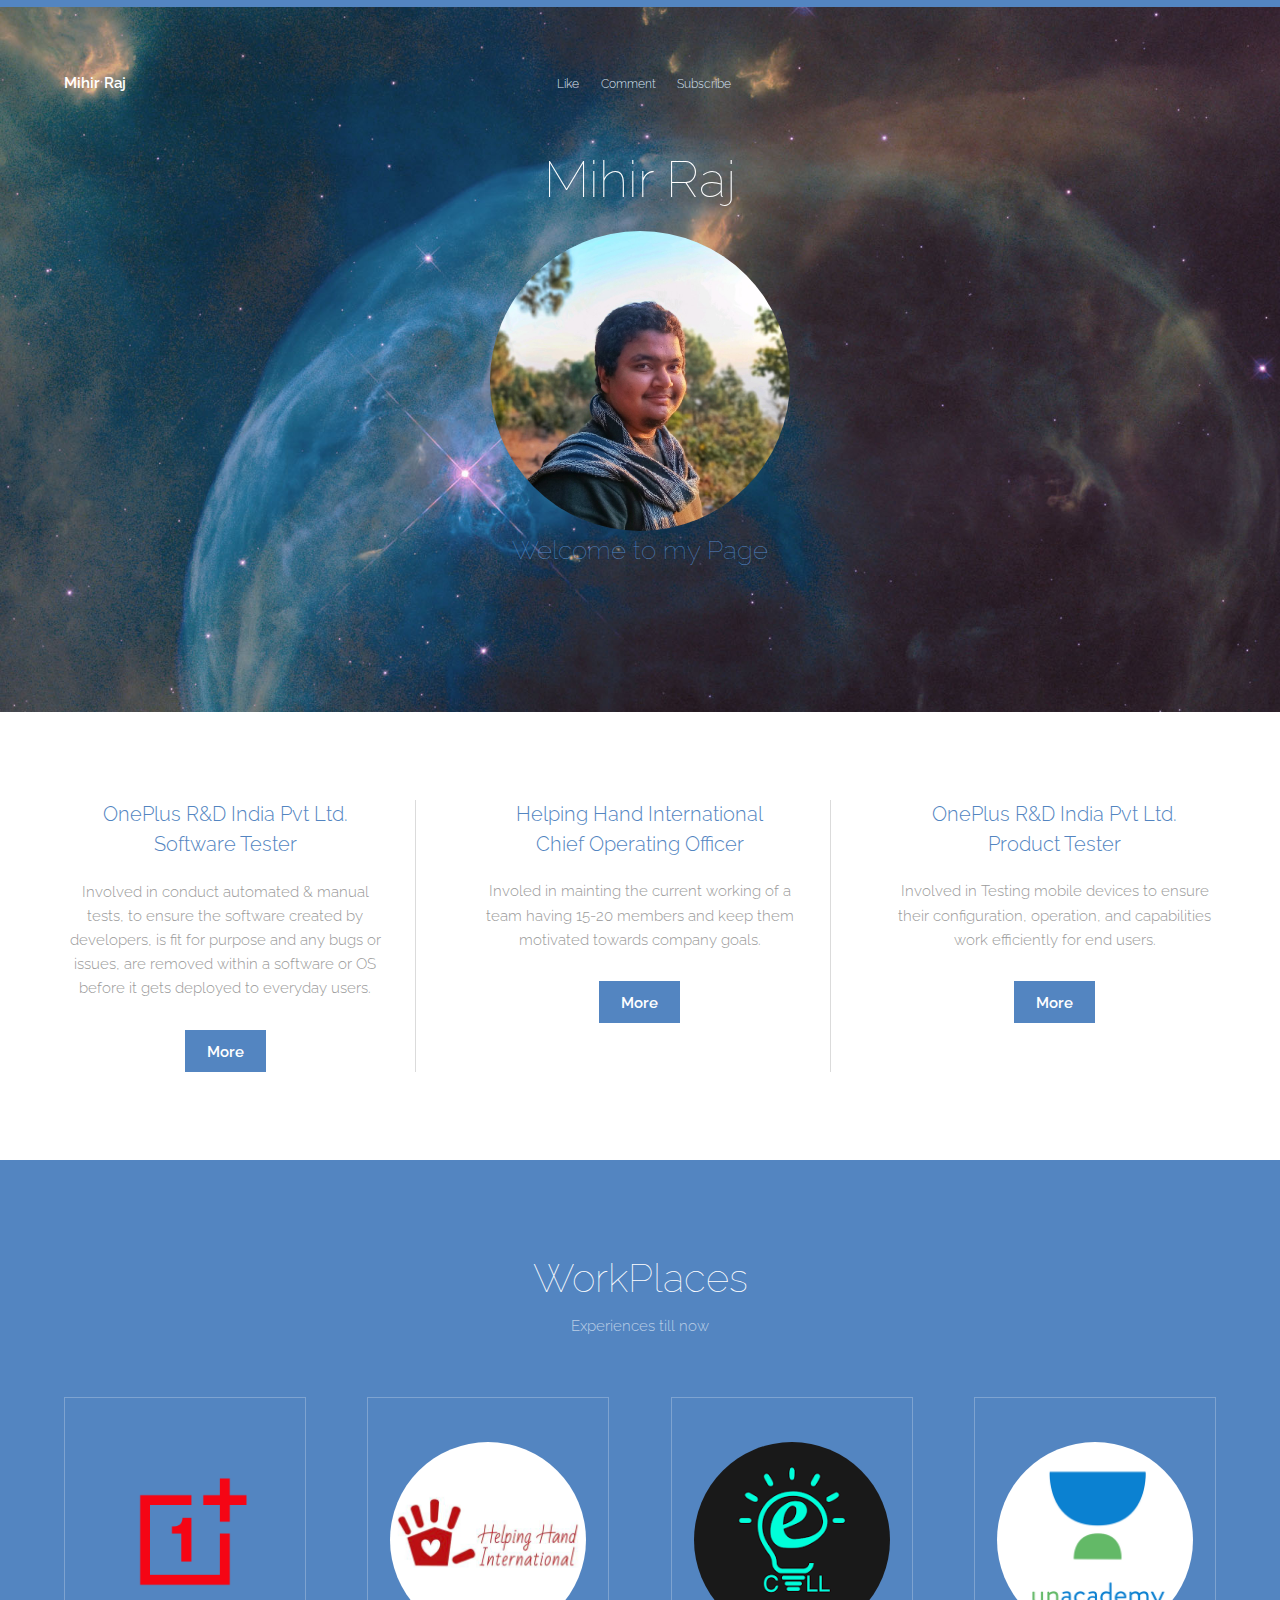
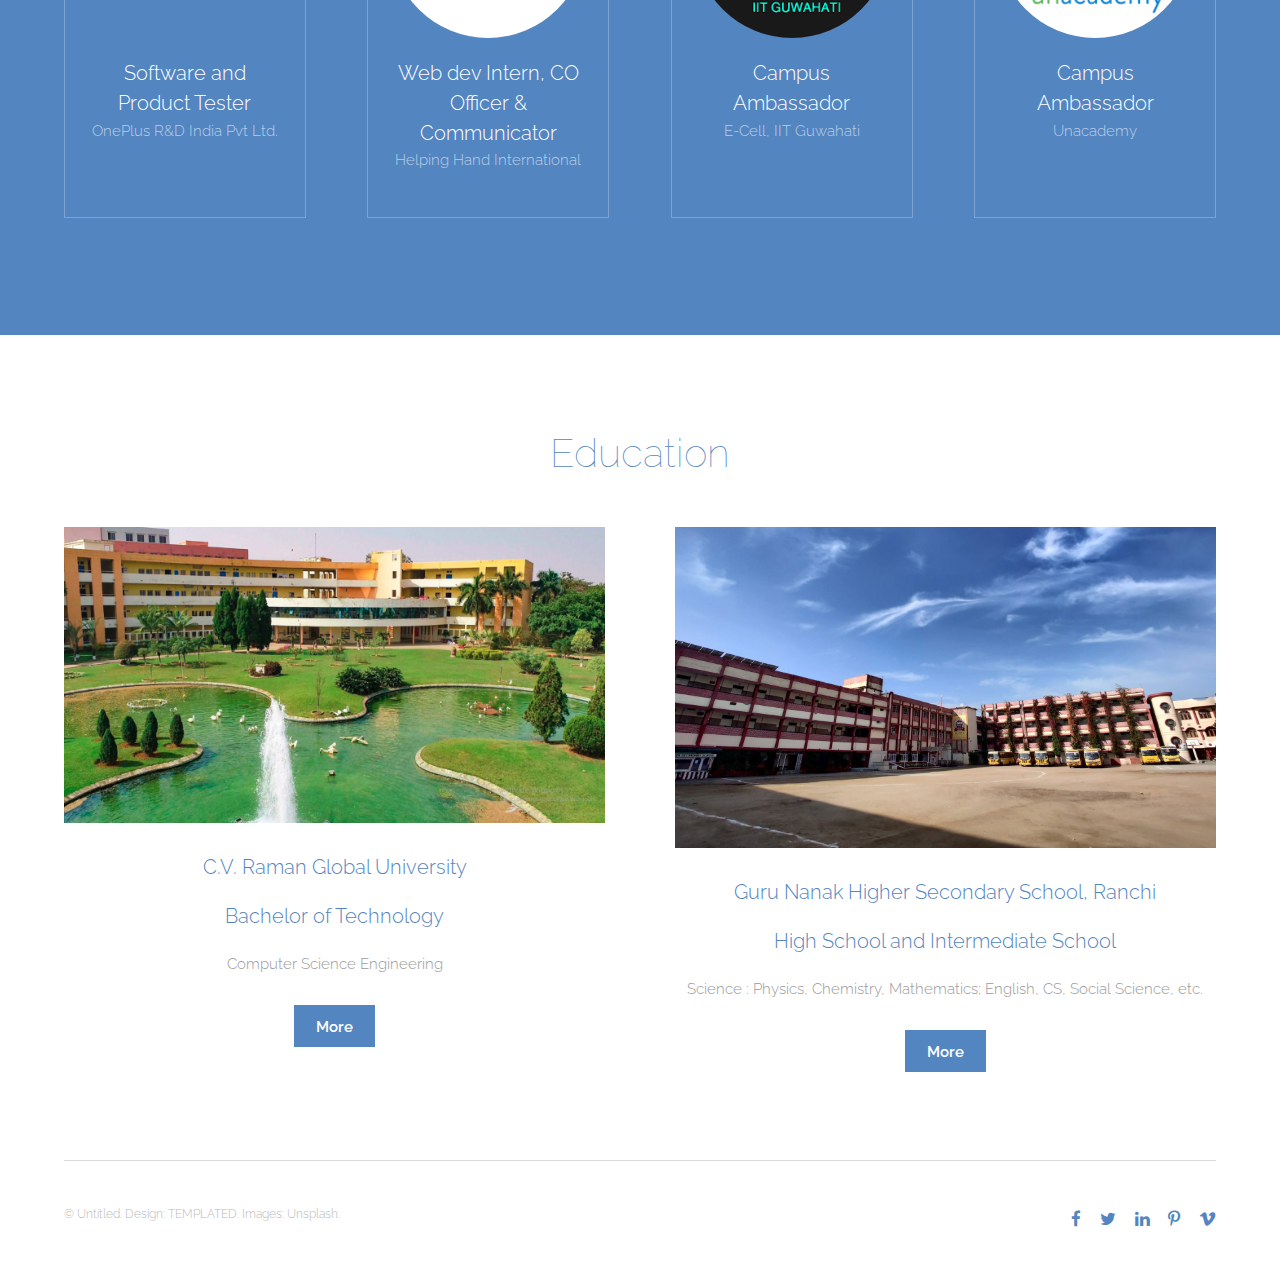
<file: index.html>
<!DOCTYPE HTML>
<!--
	Theory by TEMPLATED
	templated.co @templatedco
	Released for free under the Creative Commons Attribution 3.0 license (templated.co/license)
-->
<html>
	<head>
		<title>Mihir Raj Resume</title>
		<meta charset="utf-8" />
		<meta name="viewport" content="width=device-width, initial-scale=1" />
		<link rel="stylesheet" href="assets/css/main.css" />
		
		<script async src="https://pagead2.googlesyndication.com/pagead/js/adsbygoogle.js?client=ca-pub-9785671234845128"
     crossorigin="anonymous">
		</script>
	</head>
	<body>

		<!-- Header -->
			<header id="header">
				<div class="inner">
					<a href="index.html" class="logo">Mihir Raj</a>
					<nav id="nav">
						<a href="index.html">Like</a>
						<a href="generic.html">Comment</a>
						<a href="elements.html">Subscribe</a>
					</nav>
					<a href="#navPanel" class="navPanelToggle"><span class="fa fa-bars"></span></a>
				</div>
			</header>

		<!-- Banner -->
			<section id="banner">
				<h1>Mihir Raj</h1>
				<div class="center">
					<div class="image round">
						<div>
							<img src="images/DP.jpg" alt="DP" width="300" height="300" >
						</div>
				<h2>Welcome to my Page</h2>
			</section>
			

		<!-- One -->
			<section id="one" class="wrapper">
				<div class="inner">
					<div class="flex flex-3">
						<article>
							<header>
								<h3>OnePlus R&D India Pvt Ltd.<br /> Software Tester</h3>
								<h2> </h2>
							</header>
							<p> Involved in conduct automated & manual tests, to ensure the software created by developers, is fit for purpose and any bugs or issues, are removed within a software or OS before it gets deployed to everyday users.</p>
							<footer>
								<a href="#" class="button special">More</a>
							</footer>
						</article>
						<article>
							<header>
								<h3>Helping Hand International<br /> Chief Operating Officer</h3>
							</header>
							<p>Involed in mainting the current working of a team having 15-20 members and keep them motivated towards company goals.</p>
							<footer>
								<a href="#" class="button special">More</a>
							</footer>
						</article>
						<article>
							<header>
								<h3>OnePlus R&D India Pvt Ltd.<br /> Product Tester</h3>
							</header>
							<p>Involved in Testing mobile devices to ensure their configuration, operation, and capabilities work efficiently for end users.</p>
							<footer>
								<a href="#" class="button special">More</a>
							</footer>
						</article>
					</div>
				</div>
			</section>

		<!-- Two -->
			<section id="two" class="wrapper style1 special">
				<div class="inner">
					<header>
						<h2>WorkPlaces</h2>
						<p>Experiences till now</p>
					</header>
					<div class="flex flex-4">
						<div class="box person">
							<div class="image square">
								<img src="images/OnePlus_Logo.jpg" alt="OnePlus" />
							</div>
							<h3>Software and Product Tester</h3>
							<p>OnePlus R&D India Pvt Ltd.</p>
						</div>
						<div class="box person">
							<div class="image round">
								<img src="images/HHILogo.jpg" alt="HHILogo" />
							</div>
							<h3>Web dev Intern, CO Officer & Communicator</h3>
							<p>Helping Hand International</p>
						</div>
						<div class="box person">
							<div class="image round">
								<img src="images/ECELLLogo.jpg" alt="ECELLLogo" />
							</div>
							<h3>Campus Ambassador</h3>
							<p>E-Cell, IIT Guwahati</p>
						</div>
						<div class="box person">
							<div class="image round">
								<img src="images/Unacademy.jpg" alt="Unacademy" />
							</div>
							<h3>Campus Ambassador</h3>
							<p>Unacademy</p>
						</div>
					</div>
				</div>
			</section>

		<!-- Three -->
			<section id="three" class="wrapper special">
				<div class="inner">
					<header class="align-center">
						<h2>Education</h2>
					<p></p>
					</header>
					<div class="flex flex-2">
						<article>
							<div class="image fit">
								<img src="images/CGULogo.jpg" alt="CGULogo" />
							</div>
							<header>
								<h3>C.V. Raman Global University</h3>
								<h3>Bachelor of Technology</h3>
							</header>
							<p>Computer Science Engineering</p>
							<footer>
								<a href="#" class="button special">More</a>
							</footer>
						</article>
						<article>
							<div class="image fit">
								<img src="images/GuruNanak.jpg" alt="GuruNanak" />
							</div>
							<header>
								<h3>Guru Nanak Higher Secondary School, Ranchi</h3>
								<h3>High School and Intermediate School</h3>
							</header>
							<p>Science : Physics, Chemistry, Mathematics; English, CS, Social Science, etc.</p>
							<footer>
								<a href="#" class="button special">More</a>
							</footer>
						</article>
					</div>
				</div>
			</section>

		<!-- Footer -->
			<footer id="footer">
				<div class="inner">
					<div class="flex">
						<div class="copyright">
							&copy; Untitled. Design: <a href="https://templated.co">TEMPLATED</a>. Images: <a href="https://unsplash.com">Unsplash</a>.
						</div>
						<ul class="icons">
							<li><a href="#" class="icon fa-facebook"><span class="label">Facebook</span></a></li>
							<li><a href="#" class="icon fa-twitter"><span class="label">Twitter</span></a></li>
							<li><a href="#" class="icon fa-linkedin"><span class="label">linkedIn</span></a></li>
							<li><a href="#" class="icon fa-pinterest-p"><span class="label">Pinterest</span></a></li>
							<li><a href="#" class="icon fa-vimeo"><span class="label">Vimeo</span></a></li>
						</ul>
					</div>
				</div>
			</footer>

		<!-- Scripts -->
			<script src="assets/js/jquery.min.js"></script>
			<script src="assets/js/skel.min.js"></script>
			<script src="assets/js/util.js"></script>
			<script src="assets/js/main.js"></script>

	</body>
</html>
</file>
<file: assets/css/main.css>
@charset "UTF-8";
@import url(font-awesome.min.css);
@import "https://fonts.googleapis.com/css?family=Raleway:100,300,600";

/*
	Theory by TEMPLATED
	templated.co @templatedco
	Released for free under the Creative Commons Attribution 3.0 license (templated.co/license)
*/

/* Reset */

	html, body, div, span, applet, object, iframe, h1, h2, h3, h4, h5, h6, p, blockquote, pre, a, abbr, acronym, address, big, cite, code, del, dfn, em, img, ins, kbd, q, s, samp, small, strike, strong, sub, sup, tt, var, b, u, i, center, dl, dt, dd, ol, ul, li, fieldset, form, label, legend, table, caption, tbody, tfoot, thead, tr, th, td, article, aside, canvas, details, embed, figure, figcaption, footer, header, hgroup, menu, nav, output, ruby, section, summary, time, mark, audio, video {
		margin: 0;
		padding: 0;
		border: 0;
		text-align: center;
		font-size: 100%;
		font: inherit;
		vertical-align: baseline;
	}

	article, aside, details, figcaption, figure, footer, header, hgroup, menu, nav, section {
		display: block;
	}

	body {
		line-height: 1;
	}

	ol, ul {
		list-style: none;
	}

	blockquote, q {
		quotes: none;
	}

	blockquote:before, blockquote:after, q:before, q:after {
		content: '';
		content: none;
	}

	table {
		border-collapse: collapse;
		border-spacing: 0;
	}

	body {
		-webkit-text-size-adjust: none;
	}

/* Box Model */

	*, *:before, *:after {
		-moz-box-sizing: border-box;
		-webkit-box-sizing: border-box;
		box-sizing: border-box;
	}

/* Containers */

	.container {
		margin-left: auto;
		margin-right: auto;
	}

	.container.\31 25\25 {
		width: 100%;
		max-width: 100em;
		min-width: 80em;
	}

	.container.\37 5\25 {
		width: 60em;
	}

	.container.\35 0\25 {
		width: 40em;
	}

	.container.\32 5\25 {
		width: 20em;
	}

	.container {
		width: 80em;
	}

	@media screen and (max-width: 1680px) {

		.container.\31 25\25 {
			width: 100%;
			max-width: 100em;
			min-width: 80em;
		}

		.container.\37 5\25 {
			width: 60em;
		}

		.container.\35 0\25 {
			width: 40em;
		}

		.container.\32 5\25 {
			width: 20em;
		}

		.container {
			width: 80em;
		}

	}

	@media screen and (max-width: 1280px) {

		.container.\31 25\25 {
			width: 100%;
			max-width: 81.25em;
			min-width: 65em;
		}

		.container.\37 5\25 {
			width: 48.75em;
		}

		.container.\35 0\25 {
			width: 32.5em;
		}

		.container.\32 5\25 {
			width: 16.25em;
		}

		.container {
			width: 65em;
		}

	}

	@media screen and (max-width: 980px) {

		.container.\31 25\25 {
			width: 100%;
			max-width: 112.5%;
			min-width: 90%;
		}

		.container.\37 5\25 {
			width: 67.5%;
		}

		.container.\35 0\25 {
			width: 45%;
		}

		.container.\32 5\25 {
			width: 22.5%;
		}

		.container {
			width: 90%;
		}

	}

	@media screen and (max-width: 736px) {

		.container.\31 25\25 {
			width: 100%;
			max-width: 112.5%;
			min-width: 90%;
		}

		.container.\37 5\25 {
			width: 67.5%;
		}

		.container.\35 0\25 {
			width: 45%;
		}

		.container.\32 5\25 {
			width: 22.5%;
		}

		.container {
			width: 90% !important;
		}

	}

	@media screen and (max-width: 480px) {

		.container.\31 25\25 {
			width: 100%;
			max-width: 112.5%;
			min-width: 90%;
		}

		.container.\37 5\25 {
			width: 67.5%;
		}

		.container.\35 0\25 {
			width: 45%;
		}

		.container.\32 5\25 {
			width: 22.5%;
		}

		.container {
			width: 90% !important;
		}

	}

/* Grid */

	.row {
		border-bottom: solid 1px transparent;
		-moz-box-sizing: border-box;
		-webkit-box-sizing: border-box;
		box-sizing: border-box;
	}

	.row > * {
		float: left;
		-moz-box-sizing: border-box;
		-webkit-box-sizing: border-box;
		box-sizing: border-box;
	}

	.row:after, .row:before {
		content: '';
		display: block;
		clear: both;
		height: 0;
	}

	.row.uniform > * > :first-child {
		margin-top: 0;
	}

	.row.uniform > * > :last-child {
		margin-bottom: 0;
	}

	.row.\30 \25 > * {
		padding: 0 0 0 0em;
	}

	.row.\30 \25 {
		margin: 0 0 -1px 0em;
	}

	.row.uniform.\30 \25 > * {
		padding: 0em 0 0 0em;
	}

	.row.uniform.\30 \25 {
		margin: 0em 0 -1px 0em;
	}

	.row > * {
		padding: 0 0 0 2em;
	}

	.row {
		margin: 0 0 -1px -2em;
	}

	.row.uniform > * {
		padding: 2em 0 0 2em;
	}

	.row.uniform {
		margin: -2em 0 -1px -2em;
	}

	.row.\32 00\25 > * {
		padding: 0 0 0 4em;
	}

	.row.\32 00\25 {
		margin: 0 0 -1px -4em;
	}

	.row.uniform.\32 00\25 > * {
		padding: 4em 0 0 4em;
	}

	.row.uniform.\32 00\25 {
		margin: -4em 0 -1px -4em;
	}

	.row.\31 50\25 > * {
		padding: 0 0 0 3em;
	}

	.row.\31 50\25 {
		margin: 0 0 -1px -3em;
	}

	.row.uniform.\31 50\25 > * {
		padding: 3em 0 0 3em;
	}

	.row.uniform.\31 50\25 {
		margin: -3em 0 -1px -3em;
	}

	.row.\35 0\25 > * {
		padding: 0 0 0 1em;
	}

	.row.\35 0\25 {
		margin: 0 0 -1px -1em;
	}

	.row.uniform.\35 0\25 > * {
		padding: 1em 0 0 1em;
	}

	.row.uniform.\35 0\25 {
		margin: -1em 0 -1px -1em;
	}

	.row.\32 5\25 > * {
		padding: 0 0 0 0.5em;
	}

	.row.\32 5\25 {
		margin: 0 0 -1px -0.5em;
	}

	.row.uniform.\32 5\25 > * {
		padding: 0.5em 0 0 0.5em;
	}

	.row.uniform.\32 5\25 {
		margin: -0.5em 0 -1px -0.5em;
	}

	.\31 2u, .\31 2u\24 {
		width: 100%;
		clear: none;
		margin-left: 0;
	}

	.\31 1u, .\31 1u\24 {
		width: 91.6666666667%;
		clear: none;
		margin-left: 0;
	}

	.\31 0u, .\31 0u\24 {
		width: 83.3333333333%;
		clear: none;
		margin-left: 0;
	}

	.\39 u, .\39 u\24 {
		width: 75%;
		clear: none;
		margin-left: 0;
	}

	.\38 u, .\38 u\24 {
		width: 66.6666666667%;
		clear: none;
		margin-left: 0;
	}

	.\37 u, .\37 u\24 {
		width: 58.3333333333%;
		clear: none;
		margin-left: 0;
	}

	.\36 u, .\36 u\24 {
		width: 50%;
		clear: none;
		margin-left: 0;
	}

	.\35 u, .\35 u\24 {
		width: 41.6666666667%;
		clear: none;
		margin-left: 0;
	}

	.\34 u, .\34 u\24 {
		width: 33.3333333333%;
		clear: none;
		margin-left: 0;
	}

	.\33 u, .\33 u\24 {
		width: 25%;
		clear: none;
		margin-left: 0;
	}

	.\32 u, .\32 u\24 {
		width: 16.6666666667%;
		clear: none;
		margin-left: 0;
	}

	.\31 u, .\31 u\24 {
		width: 8.3333333333%;
		clear: none;
		margin-left: 0;
	}

	.\31 2u\24 + *,
	.\31 1u\24 + *,
	.\31 0u\24 + *,
	.\39 u\24 + *,
	.\38 u\24 + *,
	.\37 u\24 + *,
	.\36 u\24 + *,
	.\35 u\24 + *,
	.\34 u\24 + *,
	.\33 u\24 + *,
	.\32 u\24 + *,
	.\31 u\24 + * {
		clear: left;
	}

	.\-11u {
		margin-left: 91.66667%;
	}

	.\-10u {
		margin-left: 83.33333%;
	}

	.\-9u {
		margin-left: 75%;
	}

	.\-8u {
		margin-left: 66.66667%;
	}

	.\-7u {
		margin-left: 58.33333%;
	}

	.\-6u {
		margin-left: 50%;
	}

	.\-5u {
		margin-left: 41.66667%;
	}

	.\-4u {
		margin-left: 33.33333%;
	}

	.\-3u {
		margin-left: 25%;
	}

	.\-2u {
		margin-left: 16.66667%;
	}

	.\-1u {
		margin-left: 8.33333%;
	}

	@media screen and (max-width: 1680px) {

		.row > * {
			padding: 0 0 0 2em;
		}

		.row {
			margin: 0 0 -1px -2em;
		}

		.row.uniform > * {
			padding: 2em 0 0 2em;
		}

		.row.uniform {
			margin: -2em 0 -1px -2em;
		}

		.row.\32 00\25 > * {
			padding: 0 0 0 4em;
		}

		.row.\32 00\25 {
			margin: 0 0 -1px -4em;
		}

		.row.uniform.\32 00\25 > * {
			padding: 4em 0 0 4em;
		}

		.row.uniform.\32 00\25 {
			margin: -4em 0 -1px -4em;
		}

		.row.\31 50\25 > * {
			padding: 0 0 0 3em;
		}

		.row.\31 50\25 {
			margin: 0 0 -1px -3em;
		}

		.row.uniform.\31 50\25 > * {
			padding: 3em 0 0 3em;
		}

		.row.uniform.\31 50\25 {
			margin: -3em 0 -1px -3em;
		}

		.row.\35 0\25 > * {
			padding: 0 0 0 1em;
		}

		.row.\35 0\25 {
			margin: 0 0 -1px -1em;
		}

		.row.uniform.\35 0\25 > * {
			padding: 1em 0 0 1em;
		}

		.row.uniform.\35 0\25 {
			margin: -1em 0 -1px -1em;
		}

		.row.\32 5\25 > * {
			padding: 0 0 0 0.5em;
		}

		.row.\32 5\25 {
			margin: 0 0 -1px -0.5em;
		}

		.row.uniform.\32 5\25 > * {
			padding: 0.5em 0 0 0.5em;
		}

		.row.uniform.\32 5\25 {
			margin: -0.5em 0 -1px -0.5em;
		}

		.\31 2u\28xlarge\29, .\31 2u\24\28xlarge\29 {
			width: 100%;
			clear: none;
			margin-left: 0;
		}

		.\31 1u\28xlarge\29, .\31 1u\24\28xlarge\29 {
			width: 91.6666666667%;
			clear: none;
			margin-left: 0;
		}

		.\31 0u\28xlarge\29, .\31 0u\24\28xlarge\29 {
			width: 83.3333333333%;
			clear: none;
			margin-left: 0;
		}

		.\39 u\28xlarge\29, .\39 u\24\28xlarge\29 {
			width: 75%;
			clear: none;
			margin-left: 0;
		}

		.\38 u\28xlarge\29, .\38 u\24\28xlarge\29 {
			width: 66.6666666667%;
			clear: none;
			margin-left: 0;
		}

		.\37 u\28xlarge\29, .\37 u\24\28xlarge\29 {
			width: 58.3333333333%;
			clear: none;
			margin-left: 0;
		}

		.\36 u\28xlarge\29, .\36 u\24\28xlarge\29 {
			width: 50%;
			clear: none;
			margin-left: 0;
		}

		.\35 u\28xlarge\29, .\35 u\24\28xlarge\29 {
			width: 41.6666666667%;
			clear: none;
			margin-left: 0;
		}

		.\34 u\28xlarge\29, .\34 u\24\28xlarge\29 {
			width: 33.3333333333%;
			clear: none;
			margin-left: 0;
		}

		.\33 u\28xlarge\29, .\33 u\24\28xlarge\29 {
			width: 25%;
			clear: none;
			margin-left: 0;
		}

		.\32 u\28xlarge\29, .\32 u\24\28xlarge\29 {
			width: 16.6666666667%;
			clear: none;
			margin-left: 0;
		}

		.\31 u\28xlarge\29, .\31 u\24\28xlarge\29 {
			width: 8.3333333333%;
			clear: none;
			margin-left: 0;
		}

		.\31 2u\24\28xlarge\29 + *,
		.\31 1u\24\28xlarge\29 + *,
		.\31 0u\24\28xlarge\29 + *,
		.\39 u\24\28xlarge\29 + *,
		.\38 u\24\28xlarge\29 + *,
		.\37 u\24\28xlarge\29 + *,
		.\36 u\24\28xlarge\29 + *,
		.\35 u\24\28xlarge\29 + *,
		.\34 u\24\28xlarge\29 + *,
		.\33 u\24\28xlarge\29 + *,
		.\32 u\24\28xlarge\29 + *,
		.\31 u\24\28xlarge\29 + * {
			clear: left;
		}

		.\-11u\28xlarge\29 {
			margin-left: 91.66667%;
		}

		.\-10u\28xlarge\29 {
			margin-left: 83.33333%;
		}

		.\-9u\28xlarge\29 {
			margin-left: 75%;
		}

		.\-8u\28xlarge\29 {
			margin-left: 66.66667%;
		}

		.\-7u\28xlarge\29 {
			margin-left: 58.33333%;
		}

		.\-6u\28xlarge\29 {
			margin-left: 50%;
		}

		.\-5u\28xlarge\29 {
			margin-left: 41.66667%;
		}

		.\-4u\28xlarge\29 {
			margin-left: 33.33333%;
		}

		.\-3u\28xlarge\29 {
			margin-left: 25%;
		}

		.\-2u\28xlarge\29 {
			margin-left: 16.66667%;
		}

		.\-1u\28xlarge\29 {
			margin-left: 8.33333%;
		}

	}

	@media screen and (max-width: 1280px) {

		.row > * {
			padding: 0 0 0 1.5em;
		}

		.row {
			margin: 0 0 -1px -1.5em;
		}

		.row.uniform > * {
			padding: 1.5em 0 0 1.5em;
		}

		.row.uniform {
			margin: -1.5em 0 -1px -1.5em;
		}

		.row.\32 00\25 > * {
			padding: 0 0 0 3em;
		}

		.row.\32 00\25 {
			margin: 0 0 -1px -3em;
		}

		.row.uniform.\32 00\25 > * {
			padding: 3em 0 0 3em;
		}

		.row.uniform.\32 00\25 {
			margin: -3em 0 -1px -3em;
		}

		.row.\31 50\25 > * {
			padding: 0 0 0 2.25em;
		}

		.row.\31 50\25 {
			margin: 0 0 -1px -2.25em;
		}

		.row.uniform.\31 50\25 > * {
			padding: 2.25em 0 0 2.25em;
		}

		.row.uniform.\31 50\25 {
			margin: -2.25em 0 -1px -2.25em;
		}

		.row.\35 0\25 > * {
			padding: 0 0 0 0.75em;
		}

		.row.\35 0\25 {
			margin: 0 0 -1px -0.75em;
		}

		.row.uniform.\35 0\25 > * {
			padding: 0.75em 0 0 0.75em;
		}

		.row.uniform.\35 0\25 {
			margin: -0.75em 0 -1px -0.75em;
		}

		.row.\32 5\25 > * {
			padding: 0 0 0 0.375em;
		}

		.row.\32 5\25 {
			margin: 0 0 -1px -0.375em;
		}

		.row.uniform.\32 5\25 > * {
			padding: 0.375em 0 0 0.375em;
		}

		.row.uniform.\32 5\25 {
			margin: -0.375em 0 -1px -0.375em;
		}

		.\31 2u\28large\29, .\31 2u\24\28large\29 {
			width: 100%;
			clear: none;
			margin-left: 0;
		}

		.\31 1u\28large\29, .\31 1u\24\28large\29 {
			width: 91.6666666667%;
			clear: none;
			margin-left: 0;
		}

		.\31 0u\28large\29, .\31 0u\24\28large\29 {
			width: 83.3333333333%;
			clear: none;
			margin-left: 0;
		}

		.\39 u\28large\29, .\39 u\24\28large\29 {
			width: 75%;
			clear: none;
			margin-left: 0;
		}

		.\38 u\28large\29, .\38 u\24\28large\29 {
			width: 66.6666666667%;
			clear: none;
			margin-left: 0;
		}

		.\37 u\28large\29, .\37 u\24\28large\29 {
			width: 58.3333333333%;
			clear: none;
			margin-left: 0;
		}

		.\36 u\28large\29, .\36 u\24\28large\29 {
			width: 50%;
			clear: none;
			margin-left: 0;
		}

		.\35 u\28large\29, .\35 u\24\28large\29 {
			width: 41.6666666667%;
			clear: none;
			margin-left: 0;
		}

		.\34 u\28large\29, .\34 u\24\28large\29 {
			width: 33.3333333333%;
			clear: none;
			margin-left: 0;
		}

		.\33 u\28large\29, .\33 u\24\28large\29 {
			width: 25%;
			clear: none;
			margin-left: 0;
		}

		.\32 u\28large\29, .\32 u\24\28large\29 {
			width: 16.6666666667%;
			clear: none;
			margin-left: 0;
		}

		.\31 u\28large\29, .\31 u\24\28large\29 {
			width: 8.3333333333%;
			clear: none;
			margin-left: 0;
		}

		.\31 2u\24\28large\29 + *,
		.\31 1u\24\28large\29 + *,
		.\31 0u\24\28large\29 + *,
		.\39 u\24\28large\29 + *,
		.\38 u\24\28large\29 + *,
		.\37 u\24\28large\29 + *,
		.\36 u\24\28large\29 + *,
		.\35 u\24\28large\29 + *,
		.\34 u\24\28large\29 + *,
		.\33 u\24\28large\29 + *,
		.\32 u\24\28large\29 + *,
		.\31 u\24\28large\29 + * {
			clear: left;
		}

		.\-11u\28large\29 {
			margin-left: 91.66667%;
		}

		.\-10u\28large\29 {
			margin-left: 83.33333%;
		}

		.\-9u\28large\29 {
			margin-left: 75%;
		}

		.\-8u\28large\29 {
			margin-left: 66.66667%;
		}

		.\-7u\28large\29 {
			margin-left: 58.33333%;
		}

		.\-6u\28large\29 {
			margin-left: 50%;
		}

		.\-5u\28large\29 {
			margin-left: 41.66667%;
		}

		.\-4u\28large\29 {
			margin-left: 33.33333%;
		}

		.\-3u\28large\29 {
			margin-left: 25%;
		}

		.\-2u\28large\29 {
			margin-left: 16.66667%;
		}

		.\-1u\28large\29 {
			margin-left: 8.33333%;
		}

	}

	@media screen and (max-width: 980px) {

		.row > * {
			padding: 0 0 0 1.5em;
		}

		.row {
			margin: 0 0 -1px -1.5em;
		}

		.row.uniform > * {
			padding: 1.5em 0 0 1.5em;
		}

		.row.uniform {
			margin: -1.5em 0 -1px -1.5em;
		}

		.row.\32 00\25 > * {
			padding: 0 0 0 3em;
		}

		.row.\32 00\25 {
			margin: 0 0 -1px -3em;
		}

		.row.uniform.\32 00\25 > * {
			padding: 3em 0 0 3em;
		}

		.row.uniform.\32 00\25 {
			margin: -3em 0 -1px -3em;
		}

		.row.\31 50\25 > * {
			padding: 0 0 0 2.25em;
		}

		.row.\31 50\25 {
			margin: 0 0 -1px -2.25em;
		}

		.row.uniform.\31 50\25 > * {
			padding: 2.25em 0 0 2.25em;
		}

		.row.uniform.\31 50\25 {
			margin: -2.25em 0 -1px -2.25em;
		}

		.row.\35 0\25 > * {
			padding: 0 0 0 0.75em;
		}

		.row.\35 0\25 {
			margin: 0 0 -1px -0.75em;
		}

		.row.uniform.\35 0\25 > * {
			padding: 0.75em 0 0 0.75em;
		}

		.row.uniform.\35 0\25 {
			margin: -0.75em 0 -1px -0.75em;
		}

		.row.\32 5\25 > * {
			padding: 0 0 0 0.375em;
		}

		.row.\32 5\25 {
			margin: 0 0 -1px -0.375em;
		}

		.row.uniform.\32 5\25 > * {
			padding: 0.375em 0 0 0.375em;
		}

		.row.uniform.\32 5\25 {
			margin: -0.375em 0 -1px -0.375em;
		}

		.\31 2u\28medium\29, .\31 2u\24\28medium\29 {
			width: 100%;
			clear: none;
			margin-left: 0;
		}

		.\31 1u\28medium\29, .\31 1u\24\28medium\29 {
			width: 91.6666666667%;
			clear: none;
			margin-left: 0;
		}

		.\31 0u\28medium\29, .\31 0u\24\28medium\29 {
			width: 83.3333333333%;
			clear: none;
			margin-left: 0;
		}

		.\39 u\28medium\29, .\39 u\24\28medium\29 {
			width: 75%;
			clear: none;
			margin-left: 0;
		}

		.\38 u\28medium\29, .\38 u\24\28medium\29 {
			width: 66.6666666667%;
			clear: none;
			margin-left: 0;
		}

		.\37 u\28medium\29, .\37 u\24\28medium\29 {
			width: 58.3333333333%;
			clear: none;
			margin-left: 0;
		}

		.\36 u\28medium\29, .\36 u\24\28medium\29 {
			width: 50%;
			clear: none;
			margin-left: 0;
		}

		.\35 u\28medium\29, .\35 u\24\28medium\29 {
			width: 41.6666666667%;
			clear: none;
			margin-left: 0;
		}

		.\34 u\28medium\29, .\34 u\24\28medium\29 {
			width: 33.3333333333%;
			clear: none;
			margin-left: 0;
		}

		.\33 u\28medium\29, .\33 u\24\28medium\29 {
			width: 25%;
			clear: none;
			margin-left: 0;
		}

		.\32 u\28medium\29, .\32 u\24\28medium\29 {
			width: 16.6666666667%;
			clear: none;
			margin-left: 0;
		}

		.\31 u\28medium\29, .\31 u\24\28medium\29 {
			width: 8.3333333333%;
			clear: none;
			margin-left: 0;
		}

		.\31 2u\24\28medium\29 + *,
		.\31 1u\24\28medium\29 + *,
		.\31 0u\24\28medium\29 + *,
		.\39 u\24\28medium\29 + *,
		.\38 u\24\28medium\29 + *,
		.\37 u\24\28medium\29 + *,
		.\36 u\24\28medium\29 + *,
		.\35 u\24\28medium\29 + *,
		.\34 u\24\28medium\29 + *,
		.\33 u\24\28medium\29 + *,
		.\32 u\24\28medium\29 + *,
		.\31 u\24\28medium\29 + * {
			clear: left;
		}

		.\-11u\28medium\29 {
			margin-left: 91.66667%;
		}

		.\-10u\28medium\29 {
			margin-left: 83.33333%;
		}

		.\-9u\28medium\29 {
			margin-left: 75%;
		}

		.\-8u\28medium\29 {
			margin-left: 66.66667%;
		}

		.\-7u\28medium\29 {
			margin-left: 58.33333%;
		}

		.\-6u\28medium\29 {
			margin-left: 50%;
		}

		.\-5u\28medium\29 {
			margin-left: 41.66667%;
		}

		.\-4u\28medium\29 {
			margin-left: 33.33333%;
		}

		.\-3u\28medium\29 {
			margin-left: 25%;
		}

		.\-2u\28medium\29 {
			margin-left: 16.66667%;
		}

		.\-1u\28medium\29 {
			margin-left: 8.33333%;
		}

	}

	@media screen and (max-width: 736px) {

		.row > * {
			padding: 0 0 0 1.25em;
		}

		.row {
			margin: 0 0 -1px -1.25em;
		}

		.row.uniform > * {
			padding: 1.25em 0 0 1.25em;
		}

		.row.uniform {
			margin: -1.25em 0 -1px -1.25em;
		}

		.row.\32 00\25 > * {
			padding: 0 0 0 2.5em;
		}

		.row.\32 00\25 {
			margin: 0 0 -1px -2.5em;
		}

		.row.uniform.\32 00\25 > * {
			padding: 2.5em 0 0 2.5em;
		}

		.row.uniform.\32 00\25 {
			margin: -2.5em 0 -1px -2.5em;
		}

		.row.\31 50\25 > * {
			padding: 0 0 0 1.875em;
		}

		.row.\31 50\25 {
			margin: 0 0 -1px -1.875em;
		}

		.row.uniform.\31 50\25 > * {
			padding: 1.875em 0 0 1.875em;
		}

		.row.uniform.\31 50\25 {
			margin: -1.875em 0 -1px -1.875em;
		}

		.row.\35 0\25 > * {
			padding: 0 0 0 0.625em;
		}

		.row.\35 0\25 {
			margin: 0 0 -1px -0.625em;
		}

		.row.uniform.\35 0\25 > * {
			padding: 0.625em 0 0 0.625em;
		}

		.row.uniform.\35 0\25 {
			margin: -0.625em 0 -1px -0.625em;
		}

		.row.\32 5\25 > * {
			padding: 0 0 0 0.3125em;
		}

		.row.\32 5\25 {
			margin: 0 0 -1px -0.3125em;
		}

		.row.uniform.\32 5\25 > * {
			padding: 0.3125em 0 0 0.3125em;
		}

		.row.uniform.\32 5\25 {
			margin: -0.3125em 0 -1px -0.3125em;
		}

		.\31 2u\28small\29, .\31 2u\24\28small\29 {
			width: 100%;
			clear: none;
			margin-left: 0;
		}

		.\31 1u\28small\29, .\31 1u\24\28small\29 {
			width: 91.6666666667%;
			clear: none;
			margin-left: 0;
		}

		.\31 0u\28small\29, .\31 0u\24\28small\29 {
			width: 83.3333333333%;
			clear: none;
			margin-left: 0;
		}

		.\39 u\28small\29, .\39 u\24\28small\29 {
			width: 75%;
			clear: none;
			margin-left: 0;
		}

		.\38 u\28small\29, .\38 u\24\28small\29 {
			width: 66.6666666667%;
			clear: none;
			margin-left: 0;
		}

		.\37 u\28small\29, .\37 u\24\28small\29 {
			width: 58.3333333333%;
			clear: none;
			margin-left: 0;
		}

		.\36 u\28small\29, .\36 u\24\28small\29 {
			width: 50%;
			clear: none;
			margin-left: 0;
		}

		.\35 u\28small\29, .\35 u\24\28small\29 {
			width: 41.6666666667%;
			clear: none;
			margin-left: 0;
		}

		.\34 u\28small\29, .\34 u\24\28small\29 {
			width: 33.3333333333%;
			clear: none;
			margin-left: 0;
		}

		.\33 u\28small\29, .\33 u\24\28small\29 {
			width: 25%;
			clear: none;
			margin-left: 0;
		}

		.\32 u\28small\29, .\32 u\24\28small\29 {
			width: 16.6666666667%;
			clear: none;
			margin-left: 0;
		}

		.\31 u\28small\29, .\31 u\24\28small\29 {
			width: 8.3333333333%;
			clear: none;
			margin-left: 0;
		}

		.\31 2u\24\28small\29 + *,
		.\31 1u\24\28small\29 + *,
		.\31 0u\24\28small\29 + *,
		.\39 u\24\28small\29 + *,
		.\38 u\24\28small\29 + *,
		.\37 u\24\28small\29 + *,
		.\36 u\24\28small\29 + *,
		.\35 u\24\28small\29 + *,
		.\34 u\24\28small\29 + *,
		.\33 u\24\28small\29 + *,
		.\32 u\24\28small\29 + *,
		.\31 u\24\28small\29 + * {
			clear: left;
		}

		.\-11u\28small\29 {
			margin-left: 91.66667%;
		}

		.\-10u\28small\29 {
			margin-left: 83.33333%;
		}

		.\-9u\28small\29 {
			margin-left: 75%;
		}

		.\-8u\28small\29 {
			margin-left: 66.66667%;
		}

		.\-7u\28small\29 {
			margin-left: 58.33333%;
		}

		.\-6u\28small\29 {
			margin-left: 50%;
		}

		.\-5u\28small\29 {
			margin-left: 41.66667%;
		}

		.\-4u\28small\29 {
			margin-left: 33.33333%;
		}

		.\-3u\28small\29 {
			margin-left: 25%;
		}

		.\-2u\28small\29 {
			margin-left: 16.66667%;
		}

		.\-1u\28small\29 {
			margin-left: 8.33333%;
		}

	}

	@media screen and (max-width: 480px) {

		.row > * {
			padding: 0 0 0 1.25em;
		}

		.row {
			margin: 0 0 -1px -1.25em;
		}

		.row.uniform > * {
			padding: 1.25em 0 0 1.25em;
		}

		.row.uniform {
			margin: -1.25em 0 -1px -1.25em;
		}

		.row.\32 00\25 > * {
			padding: 0 0 0 2.5em;
		}

		.row.\32 00\25 {
			margin: 0 0 -1px -2.5em;
		}

		.row.uniform.\32 00\25 > * {
			padding: 2.5em 0 0 2.5em;
		}

		.row.uniform.\32 00\25 {
			margin: -2.5em 0 -1px -2.5em;
		}

		.row.\31 50\25 > * {
			padding: 0 0 0 1.875em;
		}

		.row.\31 50\25 {
			margin: 0 0 -1px -1.875em;
		}

		.row.uniform.\31 50\25 > * {
			padding: 1.875em 0 0 1.875em;
		}

		.row.uniform.\31 50\25 {
			margin: -1.875em 0 -1px -1.875em;
		}

		.row.\35 0\25 > * {
			padding: 0 0 0 0.625em;
		}

		.row.\35 0\25 {
			margin: 0 0 -1px -0.625em;
		}

		.row.uniform.\35 0\25 > * {
			padding: 0.625em 0 0 0.625em;
		}

		.row.uniform.\35 0\25 {
			margin: -0.625em 0 -1px -0.625em;
		}

		.row.\32 5\25 > * {
			padding: 0 0 0 0.3125em;
		}

		.row.\32 5\25 {
			margin: 0 0 -1px -0.3125em;
		}

		.row.uniform.\32 5\25 > * {
			padding: 0.3125em 0 0 0.3125em;
		}

		.row.uniform.\32 5\25 {
			margin: -0.3125em 0 -1px -0.3125em;
		}

		.\31 2u\28xsmall\29, .\31 2u\24\28xsmall\29 {
			width: 100%;
			clear: none;
			margin-left: 0;
		}

		.\31 1u\28xsmall\29, .\31 1u\24\28xsmall\29 {
			width: 91.6666666667%;
			clear: none;
			margin-left: 0;
		}

		.\31 0u\28xsmall\29, .\31 0u\24\28xsmall\29 {
			width: 83.3333333333%;
			clear: none;
			margin-left: 0;
		}

		.\39 u\28xsmall\29, .\39 u\24\28xsmall\29 {
			width: 75%;
			clear: none;
			margin-left: 0;
		}

		.\38 u\28xsmall\29, .\38 u\24\28xsmall\29 {
			width: 66.6666666667%;
			clear: none;
			margin-left: 0;
		}

		.\37 u\28xsmall\29, .\37 u\24\28xsmall\29 {
			width: 58.3333333333%;
			clear: none;
			margin-left: 0;
		}

		.\36 u\28xsmall\29, .\36 u\24\28xsmall\29 {
			width: 50%;
			clear: none;
			margin-left: 0;
		}

		.\35 u\28xsmall\29, .\35 u\24\28xsmall\29 {
			width: 41.6666666667%;
			clear: none;
			margin-left: 0;
		}

		.\34 u\28xsmall\29, .\34 u\24\28xsmall\29 {
			width: 33.3333333333%;
			clear: none;
			margin-left: 0;
		}

		.\33 u\28xsmall\29, .\33 u\24\28xsmall\29 {
			width: 25%;
			clear: none;
			margin-left: 0;
		}

		.\32 u\28xsmall\29, .\32 u\24\28xsmall\29 {
			width: 16.6666666667%;
			clear: none;
			margin-left: 0;
		}

		.\31 u\28xsmall\29, .\31 u\24\28xsmall\29 {
			width: 8.3333333333%;
			clear: none;
			margin-left: 0;
		}

		.\31 2u\24\28xsmall\29 + *,
		.\31 1u\24\28xsmall\29 + *,
		.\31 0u\24\28xsmall\29 + *,
		.\39 u\24\28xsmall\29 + *,
		.\38 u\24\28xsmall\29 + *,
		.\37 u\24\28xsmall\29 + *,
		.\36 u\24\28xsmall\29 + *,
		.\35 u\24\28xsmall\29 + *,
		.\34 u\24\28xsmall\29 + *,
		.\33 u\24\28xsmall\29 + *,
		.\32 u\24\28xsmall\29 + *,
		.\31 u\24\28xsmall\29 + * {
			clear: left;
		}

		.\-11u\28xsmall\29 {
			margin-left: 91.66667%;
		}

		.\-10u\28xsmall\29 {
			margin-left: 83.33333%;
		}

		.\-9u\28xsmall\29 {
			margin-left: 75%;
		}

		.\-8u\28xsmall\29 {
			margin-left: 66.66667%;
		}

		.\-7u\28xsmall\29 {
			margin-left: 58.33333%;
		}

		.\-6u\28xsmall\29 {
			margin-left: 50%;
		}

		.\-5u\28xsmall\29 {
			margin-left: 41.66667%;
		}

		.\-4u\28xsmall\29 {
			margin-left: 33.33333%;
		}

		.\-3u\28xsmall\29 {
			margin-left: 25%;
		}

		.\-2u\28xsmall\29 {
			margin-left: 16.66667%;
		}

		.\-1u\28xsmall\29 {
			margin-left: 8.33333%;
		}

	}

/* Basic */

	@-ms-viewport {
		width: device-width;
	}

	body {
		-ms-overflow-style: scrollbar;
	}

	@media screen and (max-width: 480px) {

		html, body {
			min-width: 320px;
		}

	}

	body {
		background: #fff;
	}

		body.is-loading *, body.is-loading *:before, body.is-loading *:after {
			-moz-animation: none !important;
			-webkit-animation: none !important;
			-ms-animation: none !important;
			animation: none !important;
			-moz-transition: none !important;
			-webkit-transition: none !important;
			-ms-transition: none !important;
			transition: none !important;
		}

/* Type */

	body, input, select, textarea {
		color: #9a9a9a;
		font-family: "Raleway", Arial, Helvetica, sans-serif;
		font-size: 13pt;
		font-weight: 300;
		line-height: 1.65;
	}

		@media screen and (max-width: 1680px) {

			body, input, select, textarea {
				font-size: 11pt;
			}

		}

		@media screen and (max-width: 1280px) {

			body, input, select, textarea {
				font-size: 11pt;
			}

		}

		@media screen and (max-width: 980px) {

			body, input, select, textarea {
				font-size: 12pt;
			}

		}

		@media screen and (max-width: 736px) {

			body, input, select, textarea {
				font-size: 12pt;
			}

		}

		@media screen and (max-width: 480px) {

			body, input, select, textarea {
				font-size: 12pt;
			}

		}

	a {
		color: #5385c1;
		text-decoration: underline;
	}

		a:hover {
			text-decoration: none;
		}

	strong, b {
		color: #555;
		font-weight: 600;
	}

	em, i {
		font-style: italic;
	}

	p {
		margin: 0 0 2em 0;
	}

	h1, h2, h3, h4, h5, h6 {
		color: #5385c1;
		font-weight: 300;
		line-height: 1.5;
		margin: 0 0 1em 0;
	}

		h1 a, h2 a, h3 a, h4 a, h5 a, h6 a {
			color: inherit;
			text-decoration: none;
		}

	h2 {
		font-size: 1.75em;
		font-weight: 100;
	}

	h3 {
		font-size: 1.35em;
	}

	h4 {
		font-size: 1.1em;
	}

	h5 {
		font-size: 0.9em;
	}

	h6 {
		font-size: 0.7em;
	}

	sub {
		font-size: 0.8em;
		position: relative;
		top: 0.5em;
	}

	sup {
		font-size: 0.8em;
		position: relative;
		top: -0.5em;
	}

	blockquote {
		border-left: solid 4px #dbdbdb;
		font-style: italic;
		margin: 0 0 2em 0;
		padding: 0.5em 0 0.5em 2em;
	}

	code {
		background: rgba(144, 144, 144, 0.075);
		border-radius: 0;
		border: solid 1px #dbdbdb;
		font-family: "Courier New", monospace;
		font-size: 0.9em;
		margin: 0 0.25em;
		padding: 0.25em 0.65em;
	}

	pre {
		-webkit-overflow-scrolling: touch;
		font-family: "Courier New", monospace;
		font-size: 0.9em;
		margin: 0 0 2em 0;
	}

		pre code {
			display: block;
			line-height: 1.75;
			padding: 1em 1.5em;
			overflow-x: auto;
		}

	hr {
		border: 0;
		border-bottom: solid 1px #dbdbdb;
		margin: 2em 0;
	}

		hr.major {
			margin: 3em 0;
		}

	.align-left {
		text-align: left;
	}

	.align-center {
		text-align: center;
	}

	.align-right {
		text-align: right;
	}

	.inner {
		max-width: 75em;
		margin: 0 auto;
	}

		@media screen and (max-width: 1280px) {

			.inner {
				max-width: 90%;
			}

		}

		@media screen and (max-width: 480px) {

			.inner {
				max-width: 85%;
			}

		}

/* Section/Article */

	section.special, article.special {
		text-align: center;
	}

		section.special article, article.special article {
			text-align: left;
		}

	section.wrapper, article.wrapper {
		padding: 6em 0;
	}

		section.wrapper header, article.wrapper header {
			margin-bottom: 4em;
		}

			section.wrapper header h2, article.wrapper header h2 {
				font-size: 2.75em;
				margin: 0 0 .5em 0;
			}

			section.wrapper header p, article.wrapper header p {
				font-size: 1em;
			}

		section.wrapper article header, article.wrapper article header {
			margin: 0;
		}

		section.wrapper.style1, article.wrapper.style1 {
			background: #5385c1;
			color: #bacee6;
		}

			section.wrapper.style1 header h2, article.wrapper.style1 header h2 {
				color: #fff;
			}

			section.wrapper.style1 header p, article.wrapper.style1 header p {
				color: #bacee6;
			}

			section.wrapper.style1 h3, article.wrapper.style1 h3 {
				color: #FFF;
			}

		@media screen and (max-width: 980px) {

			section.wrapper, article.wrapper {
				padding: 2em 0;
			}

		}

		@media screen and (max-width: 736px) {

			section.wrapper header, article.wrapper header {
				margin-bottom: 2em;
			}

				section.wrapper header h2, article.wrapper header h2 {
					font-size: 2em;
				}

				section.wrapper header p, article.wrapper header p {
					font-size: .9em;
				}

		}

		@media screen and (max-width: 480px) {

			section.wrapper, article.wrapper {
				text-align: center;
			}

				section.wrapper article, article.wrapper article {
					text-align: center;
				}

		}

	header p {
		color: #bbb;
		position: relative;
		margin: 0 0 1.5em 0;
	}

	header h2 + p {
		font-size: 1.25em;
		margin-top: -1em;
	}

	header h3 + p {
		font-size: 1.1em;
		margin-top: -0.8em;
	}

	header h4 + p,
	header h5 + p,
	header h6 + p {
		font-size: 0.9em;
		margin-top: -0.6em;
	}

/* Flex */

	.flex {
		display: -ms-flexbox;
		-ms-flex-wrap: wrap;
		-ms-flex-pack: justify;
		display: -moz-flex;
		display: -webkit-flex;
		display: -ms-flex;
		display: flex;
		-moz-flex-wrap: wrap;
		-webkit-flex-wrap: wrap;
		-ms-flex-wrap: wrap;
		flex-wrap: wrap;
		-moz-justify-content: space-between;
		-webkit-justify-content: space-between;
		-ms-justify-content: space-between;
		justify-content: space-between;
	}

		.flex.flex-2 article {
			width: 47%;
		}

		.flex.flex-3 article {
			position: relative;
			width: 28%;
		}

			.flex.flex-3 article:before {
				content: '';
				position: absolute;
				width: 100%;
				height: 100%;
				right: -2em;
				top: 0;
				border-right: 1px solid #dbdbdb;
				pointer-events: none;
			}

			.flex.flex-3 article:last-child:before {
				border: none;
			}

		.flex.flex-4 .box {
			width: 21%;
		}

		@media screen and (max-width: 980px) {

			.flex.flex-2 article {
				width: 100%;
				margin-bottom: 3em;
			}

				.flex.flex-2 article:last-child {
					margin-bottom: 0;
				}

			.flex.flex-3 {
				-moz-flex-direction: column;
				-webkit-flex-direction: column;
				-ms-flex-direction: column;
				flex-direction: column;
			}

				.flex.flex-3 article {
					width: 100%;
					border-bottom: 1px solid #dbdbdb;
					padding-bottom: 2.5em;
					margin-bottom: 3em;
				}

					.flex.flex-3 article:last-child {
						border: none;
						padding-bottom: 0;
						margin: 0 0 1em 0;
					}

					.flex.flex-3 article:before {
						display: none;
					}

			.flex.flex-4 .box {
				width: 47%;
			}

		}

		@media screen and (max-width: 480px) {

			.flex.flex-4 .box {
				width: 100%;
			}

		}

/* Form */

	form {
		margin: 0 0 2em 0;
	}

	label {
		color: #555;
		display: block;
		font-size: 0.9em;
		font-weight: 600;
		margin: 0 0 1em 0;
	}

	input[type="text"],
	input[type="password"],
	input[type="email"],
	input[type="tel"],
	select,
	textarea {
		-moz-appearance: none;
		-webkit-appearance: none;
		-ms-appearance: none;
		appearance: none;
		background: rgba(144, 144, 144, 0.075);
		border-radius: 0;
		border: none;
		border: solid 1px #dbdbdb;
		color: inherit;
		display: block;
		outline: 0;
		padding: 0 1em;
		text-decoration: none;
		width: 100%;
	}

		input[type="text"]:invalid,
		input[type="password"]:invalid,
		input[type="email"]:invalid,
		input[type="tel"]:invalid,
		select:invalid,
		textarea:invalid {
			box-shadow: none;
		}

		input[type="text"]:focus,
		input[type="password"]:focus,
		input[type="email"]:focus,
		input[type="tel"]:focus,
		select:focus,
		textarea:focus {
			border-color: #5385c1;
			box-shadow: 0 0 0 1px #5385c1;
		}

	.select-wrapper {
		text-decoration: none;
		display: block;
		position: relative;
	}

		.select-wrapper:before {
			content: "";
			-moz-osx-font-smoothing: grayscale;
			-webkit-font-smoothing: antialiased;
			font-family: FontAwesome;
			font-style: normal;
			font-weight: normal;
			text-transform: none !important;
		}

		.select-wrapper:before {
			color: #dbdbdb;
			display: block;
			height: 2.75em;
			line-height: 2.75em;
			pointer-events: none;
			position: absolute;
			right: 0;
			text-align: center;
			top: 0;
			width: 2.75em;
		}

		.select-wrapper select::-ms-expand {
			display: none;
		}

	input[type="text"],
	input[type="password"],
	input[type="email"],
	select {
		height: 2.75em;
	}

	textarea {
		padding: 0.75em 1em;
	}

	input[type="checkbox"],
	input[type="radio"] {
		-moz-appearance: none;
		-webkit-appearance: none;
		-ms-appearance: none;
		appearance: none;
		display: block;
		float: left;
		margin-right: -2em;
		opacity: 0;
		width: 1em;
		z-index: -1;
	}

		input[type="checkbox"] + label,
		input[type="radio"] + label {
			text-decoration: none;
			color: #9a9a9a;
			cursor: pointer;
			display: inline-block;
			font-size: 1em;
			font-weight: 300;
			padding-left: 2.4em;
			padding-right: 0.75em;
			position: relative;
		}

			input[type="checkbox"] + label:before,
			input[type="radio"] + label:before {
				-moz-osx-font-smoothing: grayscale;
				-webkit-font-smoothing: antialiased;
				font-family: FontAwesome;
				font-style: normal;
				font-weight: normal;
				text-transform: none !important;
			}

			input[type="checkbox"] + label:before,
			input[type="radio"] + label:before {
				background: rgba(144, 144, 144, 0.075);
				border-radius: 0;
				border: solid 1px #dbdbdb;
				content: '';
				display: inline-block;
				height: 1.65em;
				left: 0;
				line-height: 1.58125em;
				position: absolute;
				text-align: center;
				top: 0;
				width: 1.65em;
			}

		input[type="checkbox"]:checked + label:before,
		input[type="radio"]:checked + label:before {
			background: #5a5a5a;
			border-color: #5a5a5a;
			color: #ffffff;
			content: '\f00c';
		}

		input[type="checkbox"]:focus + label:before,
		input[type="radio"]:focus + label:before {
			border-color: #5385c1;
			box-shadow: 0 0 0 1px #5385c1;
		}

	input[type="checkbox"] + label:before {
		border-radius: 0;
	}

	input[type="radio"] + label:before {
		border-radius: 100%;
	}

	::-webkit-input-placeholder {
		color: #bbb !important;
		opacity: 1.0;
	}

	:-moz-placeholder {
		color: #bbb !important;
		opacity: 1.0;
	}

	::-moz-placeholder {
		color: #bbb !important;
		opacity: 1.0;
	}

	:-ms-input-placeholder {
		color: #bbb !important;
		opacity: 1.0;
	}

	.formerize-placeholder {
		color: #bbb !important;
		opacity: 1.0;
	}

/* Box */

	.box {
		border: solid 1px #dbdbdb;
		margin-bottom: 2em;
		padding: 1.5em;
	}

		.box > :last-child,
		.box > :last-child > :last-child,
		.box > :last-child > :last-child > :last-child {
			margin-bottom: 0;
		}

		.box.alt {
			border: 0;
			border-radius: 0;
			padding: 0;
		}

		.box.person {
			border: solid 1px rgba(255, 255, 255, 0.25);
			padding: 3em 1.5em;
		}

			.box.person h3 {
				margin: 0;
			}

			.box.person .image {
				margin-bottom: 1em;
			}

				.box.person .image img {
					max-width: 100%;
				}

/* Icon */

	.icon {
		text-decoration: none;
		border-bottom: none;
		position: relative;
	}

		.icon:before {
			-moz-osx-font-smoothing: grayscale;
			-webkit-font-smoothing: antialiased;
			font-family: FontAwesome;
			font-style: normal;
			font-weight: normal;
			text-transform: none !important;
		}

		.icon > .label {
			display: none;
		}

/* Image */

	.image {
		border-radius: 0;
		border: 0;
		display: inline-block;
		position: relative;
	}

		.image img {
			border-radius: 0;
			display: block;
		}

		.image.left, .image.right {
			max-width: 40%;
		}

			.image.left img, .image.right img {
				width: 100%;
			}

		.image.round img {
			border-radius: 100%;
		}

		.image.left {
			float: left;
			padding: 0 1.5em 1em 0;
			top: 0.25em;
		}

		.image.right {
			float: right;
			padding: 0 0 1em 1.5em;
			top: 0.25em;
		}

		.image.fit {
			display: block;
			margin: 0 0 2em 0;
			width: 100%;
		}

			.image.fit img {
				width: 100%;
			}

		.image.main {
			display: block;
			margin: 0 0 3em 0;
			width: 100%;
		}

			.image.main img {
				width: 100%;
			}

/* List */

	ol {
		list-style: decimal;
		margin: 0 0 2em 0;
		padding-left: 1.25em;
	}

		ol li {
			padding-left: 0.25em;
		}

	ul {
		list-style: disc;
		margin: 0 0 2em 0;
		padding-left: 1em;
	}

		ul li {
			padding-left: 0.5em;
		}

		ul.alt {
			list-style: none;
			padding-left: 0;
		}

			ul.alt li {
				border-top: solid 1px #dbdbdb;
				padding: 0.5em 0;
			}

				ul.alt li:first-child {
					border-top: 0;
					padding-top: 0;
				}

		ul.icons {
			cursor: default;
			list-style: none;
			padding-left: 0;
		}

			ul.icons li {
				display: inline-block;
				padding: 0 1em 0 0;
			}

				ul.icons li:last-child {
					padding-right: 0;
				}

				ul.icons li .icon:before {
					font-size: 2em;
				}

		ul.actions {
			cursor: default;
			list-style: none;
			padding-left: 0;
		}

			ul.actions li {
				display: inline-block;
				padding: 0 1em 0 0;
				vertical-align: middle;
			}

				ul.actions li:last-child {
					padding-right: 0;
				}

			ul.actions.small li {
				padding: 0 0.5em 0 0;
			}

			ul.actions.vertical li {
				display: block;
				padding: 1em 0 0 0;
			}

				ul.actions.vertical li:first-child {
					padding-top: 0;
				}

				ul.actions.vertical li > * {
					margin-bottom: 0;
				}

			ul.actions.vertical.small li {
				padding: 0.5em 0 0 0;
			}

				ul.actions.vertical.small li:first-child {
					padding-top: 0;
				}

			ul.actions.fit {
				display: table;
				margin-left: -1em;
				padding: 0;
				table-layout: fixed;
				width: calc(100% + 1em);
			}

				ul.actions.fit li {
					display: table-cell;
					padding: 0 0 0 1em;
				}

					ul.actions.fit li > * {
						margin-bottom: 0;
					}

				ul.actions.fit.small {
					margin-left: -0.5em;
					width: calc(100% + 0.5em);
				}

					ul.actions.fit.small li {
						padding: 0 0 0 0.5em;
					}

			@media screen and (max-width: 480px) {

				ul.actions {
					margin: 0 0 2em 0;
				}

					ul.actions li {
						padding: 1em 0 0 0;
						display: block;
						text-align: center;
						width: 100%;
					}

						ul.actions li:first-child {
							padding-top: 0;
						}

						ul.actions li > * {
							width: 100%;
							margin: 0 !important;
						}

							ul.actions li > *.icon:before {
								margin-left: -2em;
							}

					ul.actions.small li {
						padding: 0.5em 0 0 0;
					}

						ul.actions.small li:first-child {
							padding-top: 0;
						}

			}

	dl {
		margin: 0 0 2em 0;
	}

		dl dt {
			display: block;
			font-weight: 600;
			margin: 0 0 1em 0;
		}

		dl dd {
			margin-left: 2em;
		}

/* Table */

	.table-wrapper {
		-webkit-overflow-scrolling: touch;
		overflow-x: auto;
	}

	table {
		margin: 0 0 2em 0;
		width: 100%;
	}

		table tbody tr {
			border: solid 1px #dbdbdb;
			border-left: 0;
			border-right: 0;
		}

			table tbody tr:nth-child(2n + 1) {
				background-color: rgba(144, 144, 144, 0.075);
			}

		table td {
			padding: 0.75em 0.75em;
		}

		table th {
			color: #555;
			font-size: 0.9em;
			font-weight: 600;
			padding: 0 0.75em 0.75em 0.75em;
			text-align: left;
		}

		table thead {
			border-bottom: solid 2px #dbdbdb;
		}

		table tfoot {
			border-top: solid 2px #dbdbdb;
		}

		table.alt {
			border-collapse: separate;
		}

			table.alt tbody tr td {
				border: solid 1px #dbdbdb;
				border-left-width: 0;
				border-top-width: 0;
			}

				table.alt tbody tr td:first-child {
					border-left-width: 1px;
				}

			table.alt tbody tr:first-child td {
				border-top-width: 1px;
			}

			table.alt thead {
				border-bottom: 0;
			}

			table.alt tfoot {
				border-top: 0;
			}

/* Button */

	input[type="submit"],
	input[type="reset"],
	input[type="button"],
	button,
	.button {
		-moz-appearance: none;
		-webkit-appearance: none;
		-ms-appearance: none;
		appearance: none;
		-moz-transition: background-color 0.2s ease-in-out, color 0.2s ease-in-out;
		-webkit-transition: background-color 0.2s ease-in-out, color 0.2s ease-in-out;
		-ms-transition: background-color 0.2s ease-in-out, color 0.2s ease-in-out;
		transition: background-color 0.2s ease-in-out, color 0.2s ease-in-out;
		background-color: #5a5a5a;
		border-radius: 0;
		border: 0;
		color: #ffffff !important;
		cursor: pointer;
		display: inline-block;
		font-weight: 600;
		height: 2.85em;
		line-height: 2.95em;
		padding: 0 1.5em;
		text-align: center;
		text-decoration: none;
		white-space: nowrap;
	}

		input[type="submit"]:hover,
		input[type="reset"]:hover,
		input[type="button"]:hover,
		button:hover,
		.button:hover {
			background-color: #676767;
		}

		input[type="submit"]:active,
		input[type="reset"]:active,
		input[type="button"]:active,
		button:active,
		.button:active {
			background-color: #4d4d4d;
		}

		input[type="submit"].icon,
		input[type="reset"].icon,
		input[type="button"].icon,
		button.icon,
		.button.icon {
			padding-left: 1.35em;
		}

			input[type="submit"].icon:before,
			input[type="reset"].icon:before,
			input[type="button"].icon:before,
			button.icon:before,
			.button.icon:before {
				margin-right: 0.5em;
			}

		input[type="submit"].fit,
		input[type="reset"].fit,
		input[type="button"].fit,
		button.fit,
		.button.fit {
			display: block;
			margin: 0 0 1em 0;
			width: 100%;
		}

		input[type="submit"].small,
		input[type="reset"].small,
		input[type="button"].small,
		button.small,
		.button.small {
			font-size: 0.8em;
		}

		input[type="submit"].big,
		input[type="reset"].big,
		input[type="button"].big,
		button.big,
		.button.big {
			font-size: 1.35em;
		}

		input[type="submit"].alt,
		input[type="reset"].alt,
		input[type="button"].alt,
		button.alt,
		.button.alt {
			background-color: transparent;
			box-shadow: inset 0 0 0 2px #dbdbdb;
			color: #555 !important;
		}

			input[type="submit"].alt:hover,
			input[type="reset"].alt:hover,
			input[type="button"].alt:hover,
			button.alt:hover,
			.button.alt:hover {
				background-color: rgba(144, 144, 144, 0.075);
			}

			input[type="submit"].alt:active,
			input[type="reset"].alt:active,
			input[type="button"].alt:active,
			button.alt:active,
			.button.alt:active {
				background-color: rgba(144, 144, 144, 0.2);
			}

			input[type="submit"].alt.icon:before,
			input[type="reset"].alt.icon:before,
			input[type="button"].alt.icon:before,
			button.alt.icon:before,
			.button.alt.icon:before {
				color: #bbb;
			}

		input[type="submit"].special,
		input[type="reset"].special,
		input[type="button"].special,
		button.special,
		.button.special {
			background-color: #5385c1;
			color: #ffffff !important;
		}

			input[type="submit"].special:hover,
			input[type="reset"].special:hover,
			input[type="button"].special:hover,
			button.special:hover,
			.button.special:hover {
				background-color: #6692c8;
			}

			input[type="submit"].special:active,
			input[type="reset"].special:active,
			input[type="button"].special:active,
			button.special:active,
			.button.special:active {
				background-color: #4278b8;
			}

		input[type="submit"].disabled, input[type="submit"]:disabled,
		input[type="reset"].disabled,
		input[type="reset"]:disabled,
		input[type="button"].disabled,
		input[type="button"]:disabled,
		button.disabled,
		button:disabled,
		.button.disabled,
		.button:disabled {
			background-color: #9a9a9a !important;
			box-shadow: inset 0 -0.15em 0 0 rgba(0, 0, 0, 0.15);
			color: #fff !important;
			cursor: default;
			opacity: 0.25;
		}

		@media screen and (max-width: 480px) {

			input[type="submit"],
			input[type="reset"],
			input[type="button"],
			button,
			.button {
				padding: 0;
				width: 100%;
			}

		}

/* Header */

	.subpage {
		padding-top: 44px;
	}

		.subpage #header {
			background: #5385c1;
			top: 0;
			height: 44px;
			line-height: 44px;
			position: fixed;
		}

	#header {
		color: #d4e0ef;
		cursor: default;
		height: 3.25em;
		left: 0;
		line-height: 3.25em;
		position: absolute;
		text-align: right;
		top: 4em;
		width: 100%;
		z-index: 10001;
	}

		#header .inner {
			margin: 0 auto;
			position: relative;
		}

		#header .logo {
			color: #ffffff;
			display: inline-block;
			font-weight: 600;
			height: inherit;
			left: 0;
			line-height: inherit;
			margin: 0;
			padding: 0;
			position: absolute;
			top: 0;
			font-size: 1em;
		}

		#header a {
			-moz-transition: color 0.2s ease-in-out;
			-webkit-transition: color 0.2s ease-in-out;
			-ms-transition: color 0.2s ease-in-out;
			transition: color 0.2s ease-in-out;
			display: inline-block;
			padding: 0 0.75em;
			color: inherit;
			text-decoration: none;
			font-size: .8em;
		}

			#header a:hover {
				color: #ffffff;
			}

			#header a:last-child {
				padding-right: 0;
			}

			#header a.navPanelToggle {
				display: none;
				text-decoration: none;
				height: 4em;
				width: 4em;
				z-index: 10003;
			}

				#header a.navPanelToggle .fa {
					font-size: 1.25em;
				}

				@media screen and (max-width: 980px) {

					#header a.navPanelToggle {
						display: inline-block;
					}

				}

			@media screen and (max-width: 736px) {

				#header a {
					padding: 0 0.5em;
				}

			}

	@media screen and (max-width: 980px) {

		#header {
			top: 3em;
			height: 44px;
			line-height: 44px;
		}

	}

	@media screen and (max-width: 736px) {

		#header {
			top: 2em;
		}

	}

	@media screen and (max-width: 480px) {

		#header {
			top: 1em;
			min-width: 320px;
		}

	}

/* Nav */

	@media screen and (max-width: 980px) {

		#nav {
			display: none;
		}

	}

	#navPanel {
		-moz-transform: translatex(20em);
		-webkit-transform: translatex(20em);
		-ms-transform: translatex(20em);
		transform: translatex(20em);
		-moz-transition: -moz-transform 0.2s ease-in-out, visibility 0.2s ease-in-out;
		-webkit-transition: -webkit-transform 0.2s ease-in-out, visibility 0.2s ease-in-out;
		-ms-transition: -ms-transform 0.2s ease-in-out, visibility 0.2s ease-in-out;
		transition: transform 0.2s ease-in-out, visibility 0.2s ease-in-out;
		-webkit-overflow-scrolling: touch;
		visibility: hidden;
		overflow-y: auto;
		position: fixed;
		right: 0;
		top: 0;
		background: #5385c1;
		color: #d4e0ef;
		height: 100%;
		max-width: 80%;
		width: 20em;
		padding: 0.5em 1.25em;
		z-index: 10003;
	}

		#navPanel.visible {
			-moz-transform: translatex(0);
			-webkit-transform: translatex(0);
			-ms-transform: translatex(0);
			transform: translatex(0);
			box-shadow: 0 0 1.5em 0 rgba(0, 0, 0, 0.2);
			visibility: visible;
		}

		#navPanel a:not(.close) {
			border-top: solid 1px rgba(255, 255, 255, 0.25);
			color: #d4e0ef;
			font-weight: 600;
			display: block;
			padding: 0.75em 0;
			text-decoration: none;
			font-weight: 300;
		}

			#navPanel a:not(.close):first-child {
				border: none;
			}

		#navPanel .close {
			text-decoration: none;
			-moz-transition: color 0.2s ease-in-out;
			-webkit-transition: color 0.2s ease-in-out;
			-ms-transition: color 0.2s ease-in-out;
			transition: color 0.2s ease-in-out;
			-webkit-tap-highlight-color: transparent;
			border: 0;
			color: #d4e0ef;
			cursor: pointer;
			display: block;
			height: 4em;
			padding-right: 1.25em;
			position: absolute;
			right: 0;
			text-align: right;
			top: 0;
			vertical-align: middle;
			width: 5em;
		}

			#navPanel .close:before {
				-moz-osx-font-smoothing: grayscale;
				-webkit-font-smoothing: antialiased;
				font-family: FontAwesome;
				font-style: normal;
				font-weight: normal;
				text-transform: none !important;
				content: '\f00d';
				width: 3em;
				height: 3em;
				line-height: 3em;
				display: block;
				position: absolute;
				right: 0;
				top: 0;
				text-align: center;
			}

			#navPanel .close:hover {
				color: inherit;
			}

/* Banner */

	#banner {
		padding: 12em 0 10em 0;
		background-image: url('../../images/banner.jpg');
		background-size: cover;
		background-position: top;
		background-attachment: fixed;
		background-repeat: no-repeat;
		text-align: center;
		border-top: 0.5em solid #5385c1;
	}
	
	#img {
		width: 100%;
		margin-left: center;
		margin-right: center;

	}

	#div	{
		display: flex;
		justify-content: center;
	}
		#banner h1 {
			font-size: 3.5em;
			font-weight: 100;
			color: #fff;
			line-height: 1em;
			margin: 0 0 0.5em 0;
			padding: 0;
		}

		#banner p {
			font-size: 1em;
			color: rgba(255, 255, 255, 0.55);
			margin-bottom: 1.75em;
		}

		@media only screen and (min-device-width: 768px) and (max-device-width: 1024px) and (orientation: landscape) {

			#banner {
				background-attachment: scroll;
			}

		}

		@media screen and (max-width: 1280px) {

			#banner {
				padding: 10em 2em 8em 2em;
			}

		}

		@media screen and (max-width: 980px) {

			#banner {
				background-attachment: scroll;
			}

		}

		@media screen and (max-width: 736px) {

			#banner {
				padding: 8em 1.5em 6em 1.5em;
			}

				#banner h1 {
					font-size: 2.5em;
				}

				#banner p {
					font-size: .9em;
				}

		}

		@media screen and (max-width: 480px) {

			#banner {
				padding: 6em 1.5em 4em 1.5em;
			}

		}

/* Footer */

	#footer .inner {
		border-top: 1px solid #dbdbdb;
		padding-top: 3em;
	}

	#footer .copyright {
		color: #bbb;
		font-size: 0.8em;
		margin: 0 0 2em 0;
		padding: 0;
	}

		#footer .copyright a {
			color: #bbb;
			text-decoration: none;
		}

			#footer .copyright a:hover {
				color: #bbb;
				text-decoration: underline;
			}

	#footer ul.icons li .icon {
		font-size: 0.58em;
	}

	@media screen and (max-width: 736px) {

		#footer .inner {
			padding-top: 2em;
		}

		#footer .copyright {
			-ms-flex-order: 2;
			-moz-order: 2;
			-webkit-order: 2;
			-ms-order: 2;
			order: 2;
		}

		#footer ul {
			-ms-flex-order: 1;
			-moz-order: 1;
			-webkit-order: 1;
			-ms-order: 1;
			order: 1;
		}

		#footer .flex {
			-moz-flex-direction: column;
			-webkit-flex-direction: column;
			-ms-flex-direction: column;
			flex-direction: column;
			text-align: center;
		}

	}
</file>
